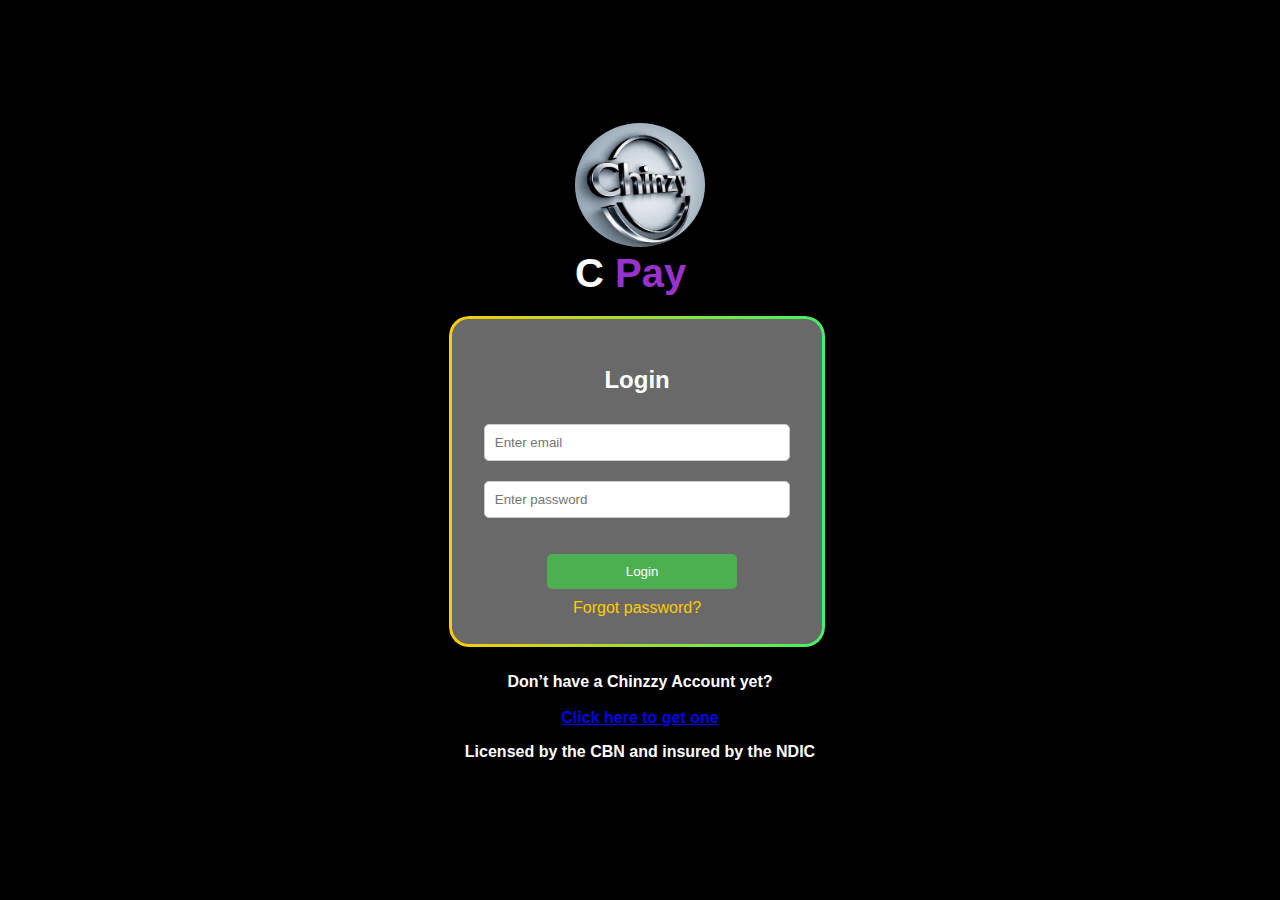
<file: index.html>
<!DOCTYPE html>
<html lang="en">
<head>
  <meta charset="UTF-8">
  <meta name="viewport" content="width=device-width, initial-scale=1.0">
  <title>C-Pay Ltd</title>
  <link rel="stylesheet" href="index.css">
</head>
<body>
  <div class="headerr">
    <img src="./Chinzzy logo.jpg" alt="" width="130px">
    <br>
    <div class="logo text-danger display-2 fw-bold">C <span>Pay</span></div>
  </div>

  <main>
    <div class="container mt-5 col-12 col-md-6">
      <div class="login-container">
        <h2>Login</h2>
        <form id="loginForm">
          <input type="text" id="username" class="form-control fw-bold" placeholder="Enter email" required>
          <input type="password" id="password" class="form-control fw-bold" placeholder="Enter password" required>
          <p id="message" class="text-center text-danger"></p>
          <button type="button" onclick="login()" class="btn btn-primary w-100 mt-3">Login</button>
        </form>
        <a href="#" onclick="forgotPassword()" class="forgot-password">Forgot password?</a>
      </div>
    </div>
  </main>

  <footer id="foot">
    <p id="para" >Don’t have a Chinzzy Account yet?  <br> <br><a href="#" onclick="goToSignup()">Click here to get one</a></p>
    <p id="para" >Licensed by the <strong>CBN</strong> and insured by the <strong>NDIC</strong></p>
  </footer>

  <script src="./java.js"></script>
</body>
</html>
</file>
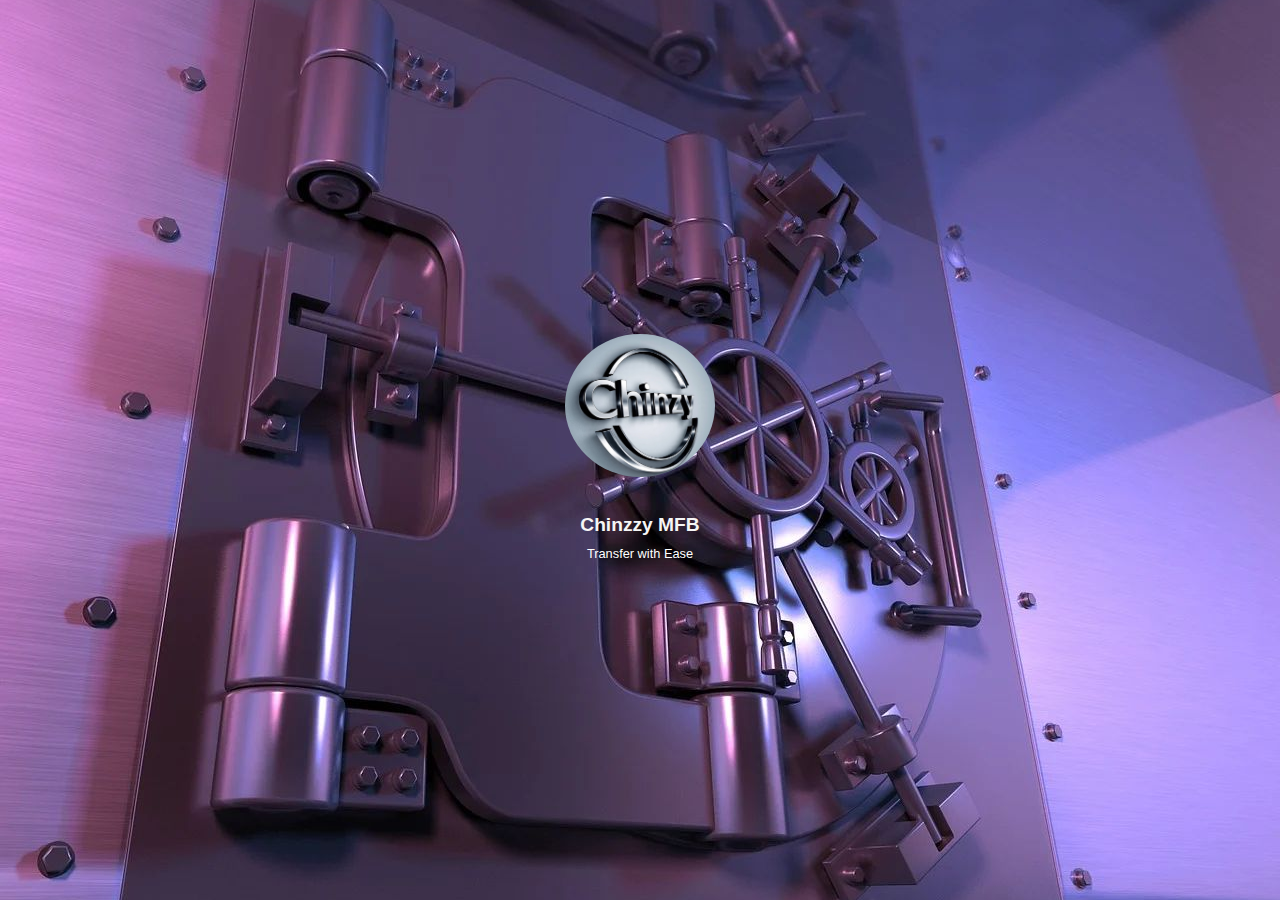
<file: loading.html>
<!DOCTYPE html>
<html lang="en">
<head>
    <meta charset="UTF-8">
    <meta name="viewport" content="width=device-width, initial-scale=1.0">
    <title>C-Pay Ltd</title>
    <link rel="stylesheet" href="./style.css">
</head>
<body>
    <div class="container">
        <img src="./Chinzzy logo.jpg" alt="Chinzzy Logo" id="logo">
        <h1>Chinzzy MFB</h1>
        <p>Transfer with Ease</p>
    </div>

    <script>
        setTimeout(() => {
            window.location.href = 'index.html';
        }, 5000);
    </script>
</body>
</html>
</file>
<file: index.css>
body {
  font-family: Arial, sans-serif;
  margin: 0;
  padding: 0;
  background-color: black;
  display: flex;
  flex-direction: column;
  align-items: center;
  justify-content: center;
  height: 100vh;
  color: white;
}

.logo {
  font-size: 40px;
  margin-bottom: 20px;
  font-weight: bolder;

}

.logo span {
  color: darkorchid;
  font-weight: bold;
}

.container {
  display: flex;
  justify-content: center;
  width: 90%;
  max-width: 400px;
  margin-left: 18px;
}

.login-container {
  position: relative;
  padding: 30px;
  border-radius: 20px;
  background: dimgray;
  box-shadow: 0 0 15px rgba(0, 0, 0, 0.2);
  width: 100%;
  text-align: center;
  z-index: 1;
  overflow: hidden;
}

.login-container::before {
  content: "";
  position: absolute;
  inset: 0;
  padding: 3px; /* Border width */
  background: linear-gradient(270deg, #00f2ff, #ff0057, #00ff85, #ffcc00);
  background-size: 400% 400%;
  border-radius: 20px;
  z-index: -1;
  mask: linear-gradient(#fff 0 0) content-box, linear-gradient(#fff 0 0);
  -webkit-mask-composite: destination-out;
  mask-composite: exclude;
  animation: border-animation 6s infinite linear;
}

@keyframes border-animation {
  0% {
    background-position: 0% 50%;
  }
  50% {
    background-position: 100% 50%;
  }
  100% {
    background-position: 0% 50%;
  }
}

.login-container h2 {
  margin-bottom: 20px;
}

.login-container input {
  width: 90%;
  padding: 10px;
  align-self: center;
  margin: 10px 0;
  border-radius: 5px;
  border: 1px solid #ccc;
}

.login-container .btn {
  width: 60%;
  padding: 10px;
  background-color: #4CAF50;
  color: white;
  border: none;
  border-radius: 5px;
  cursor: pointer;
  margin-top: 10px;
  margin-left: 10px;
}

.login-container .btn:hover {
  background-color: #45a049;
}

.forgot-password {
  display: block;
  margin-top: 10px;
  color: #ffcc00;
  text-decoration: none;
}

.footer-text {
  font-size: 14px;
  text-align: center;
  margin: 10px 0;
  color: #333;
}
#foot{
  align-items: center;
  justify-content: center;
  margin-top: 10px;
}
#para{
  text-align: center;
  font-weight: bolder;
}
.headerr{
  align-items: center;
}
.headerr img{
  border-radius: 50%;
  
}
</file>
<file: style.css>
body {
    margin: 0;
    padding: 0;
    display: flex;
    justify-content: center;
    align-items: center;
    height: 100vh;
    background: url('./save\ box.jpg') no-repeat center center/cover;
    background-color: #1e1e1e; 
    font-family: Arial, sans-serif;
    color: white;
}

.container {
    text-align: center;
    background: transparent; 
    padding: 20px;
    border-radius: 10px;
}

#logo {
    width: 50vw;
    max-width: 150px;
    height: auto;
    margin-bottom: 20px;
    border-radius: 50%; 
    animation: blink 2s infinite;
}

h1 {
    font-size: 1.2rem;
    margin-bottom: 10px;
    color: whitesmoke;
}

p {
    font-size: 0.8rem;
    margin: 5px 0;
}


@keyframes blink {
    0%, 100% {
        opacity: 1;
    }
    50% {
        opacity: 0.5;
    }
}
</file>
